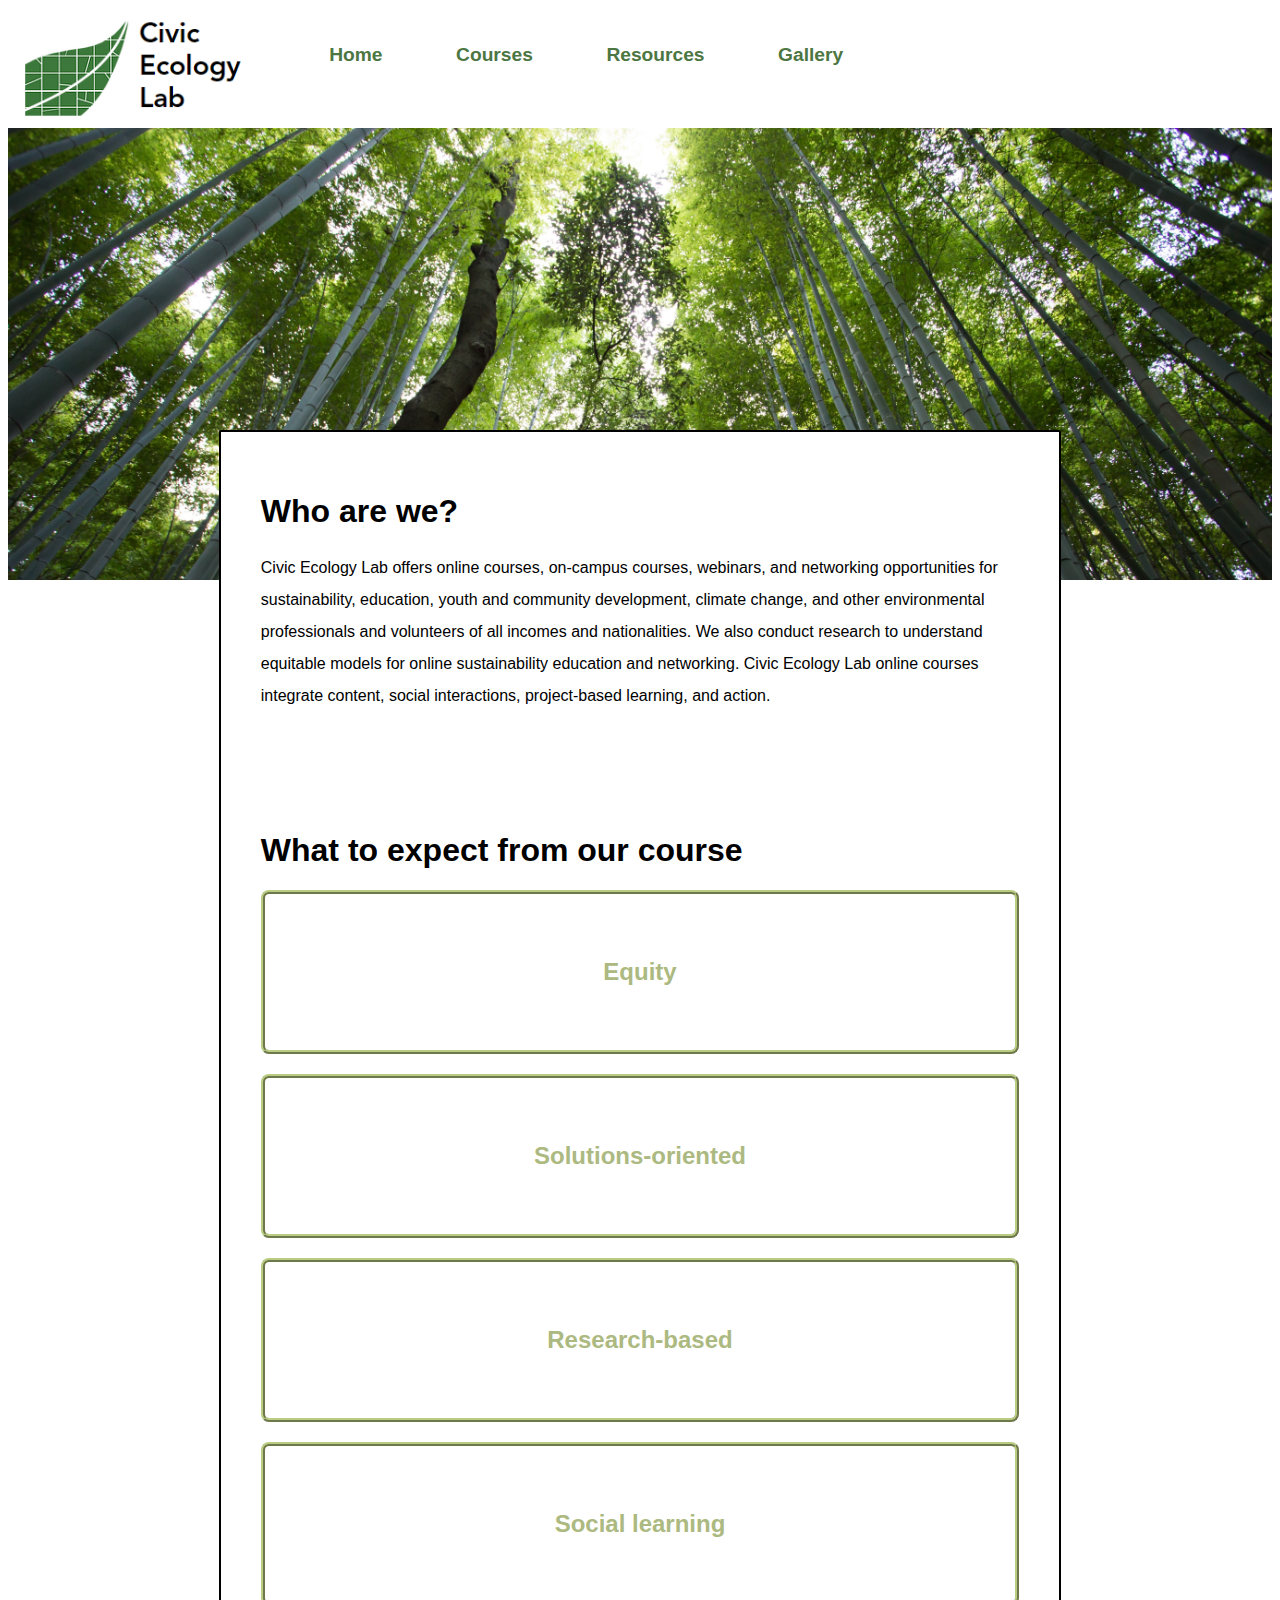
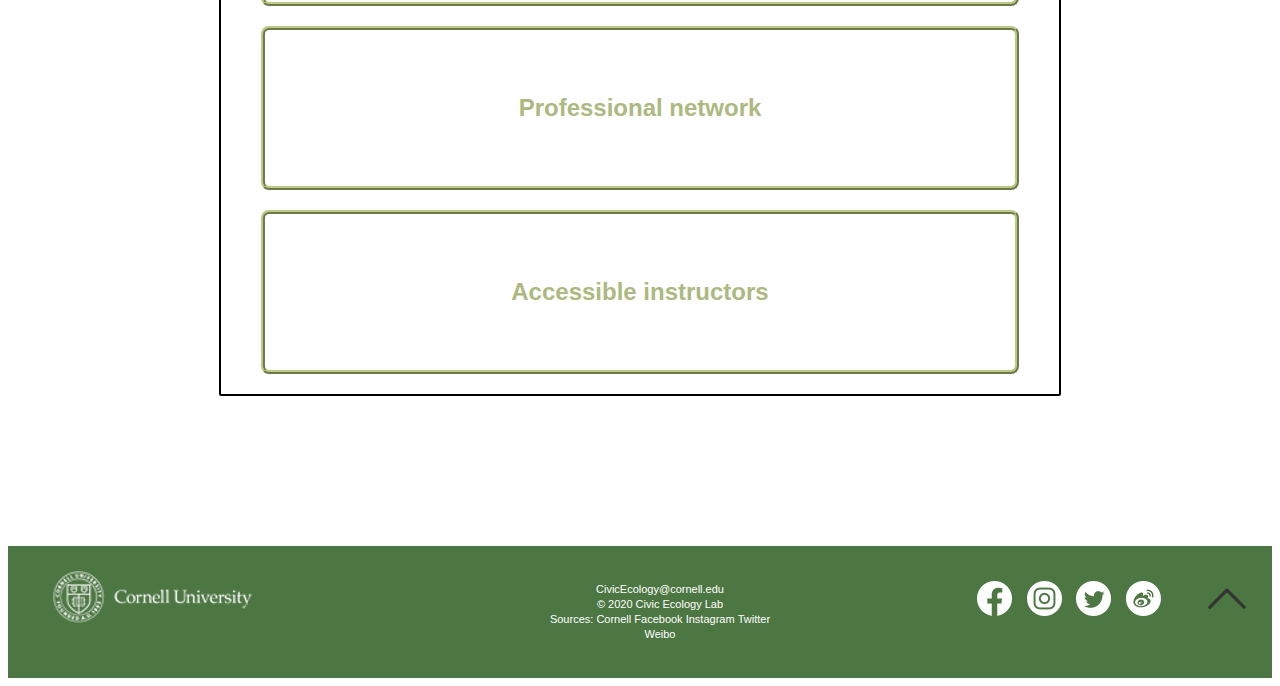
<file: index.html>
<!DOCTYPE html>
<html lang="en">
<head>
    <title>Civic Ecology Lab</title>
    <meta charset="utf-8"/>
    <meta name="viewport" content="width=device,initial-scale=1"/>
    <link rel="stylesheet" type="text/css" href="styles/site.css" media="all"/>
</head>
<body>
<div class="header">
  <!-- Source: https://www.civicecology.org/ -->
  <img id="top" src="images/civiclogo.png" alt="civic lab logo"/>

  <nav>
    <ul>
      <li><a href="index.html">Home</a></li>
      <li><a href="course.html">Courses</a></li>
      <li><a href="resource.html">Resources</a></li>
      <li><a href="gallery.html">Gallery</a></li>
    </ul>
  </nav>
</div>

<img class="bgImg" src="images/home-background.jpg" alt="background image">

<main class="home">
<h1>Who are we?</h1>
<p>Civic Ecology Lab offers online courses, on-campus courses, webinars, and networking opportunities for sustainability, education, youth and community development, climate change, and other environmental professionals and volunteers of all incomes and nationalities. We also conduct research to understand equitable models for online sustainability education and networking. Civic Ecology Lab online courses integrate content, social interactions, project-based learning, and action.</p>


<h1 class="margin-top"> What to expect from our course</h1>

<div class="relative">
  <h2 id="equity" class="expectation">Equity</h2>
  <p id="equity-description" class="description-absolute hidden">
    We believe that education should be accessible for all people regardless of where they live or how much they earn. Equal access to our courses increases the diversity of learners and perspectives, which benefits all. We strive to accommodate people with varying access to web technologies and differing incomes.
  </p>
</div>

<div class="all_expectation">
<div class="relative">
  <h2 id="solution-oriented" class="expectation">Solutions-oriented</h2>
  <p id="solution-description" class="description-absolute hidden">
    Taking actions for the public good and sustainability is at the heart of our teaching philosophy. Our courses are designed to help practitioners reflect on their theory of change, improve their educational and stewardship programs, and contribute to the resilience of their communities.
  </p>
</div>

<div class="relative">
  <h2 id="research-based" class="expectation">Research-based</h2>
  <p id="research-description" class="description-absolute hidden">
    We believe in applying current research to address social/environmental problems. Our lectures, readings, and assignments incorporate state-of-the art research; contemporary approaches to learning, resilience and sustainability; and discussions to prompt critical thinking.
  </p>
</div>

<div class="relative">
  <h2 id="social-learning" class="expectation">Social learning</h2>
  <p id="social-description" class="description-absolute hidden">
    Learning is effective when you explore ideas alongside others whose experiences differ from your own. We promote social learning among our course participants through discussions on the course edX platform, social media, and webinars, and through small groups who take the course together.
  </p>
</div>

<div class="relative">
  <h2 id="network" class="expectation">Professional network</h2>
  <p id="network-description" class="description-absolute hidden">
    Global networking opportunities are available to our online course participants. Hundreds of participants from many countries enroll in any one course. Our course participants stay connected through social media. You will expand your professional network and learn new ideas from people around the world.
  </p>
</div>

<div class="relative">
  <h2 id="instructors" class="expectation">Accessible instructors</h2>
  <p id="instructors-description" class="description-absolute hidden">
    Our <a href="course.html"> instructors </a> and technical staff include faculty, research associates, and graduate students from the US, China, Russia, and Latin America. We enjoy interacting with our course participants from around the world. Meet our team.
  </p>
</div>
</div>
</main>

<footer>

<!-- Source: https://www.veryicon.com/icons/commerce-shopping/dream-icon-library/fold-1.html -->
<a href="#top" class="footer-button"><img id="backtotop" src="images/backtotop.png" alt="back to top button"></a>

<div class="social">
    <a href="https://www.facebook.com/CivicEcologyLab/">
        <!-- Source: https://cdn3.iconfinder.com/data/icons/social-media-black-white-2/512/BW_Facebook_glyph_svg-1024.png -->
      <img src="images/facebook-logo.png" alt="Facebook">
    </a>
    <a href="https://www.instagram.com/civicecologycu/">
        <!-- Source: https://cdn1.iconfinder.com/data/icons/social-media-circle-7/512/Circled_Instagram_svg-1024.png -->
      <img src="images/instagram-logo.png" alt="Instagram">
    </a>
    <a href="https://twitter.com/CornellCEL">
        <!-- Source: https://cdn3.iconfinder.com/data/icons/social-media-black-white-2/512/BW_Twitter_2_glyph_svg-1024.png -->
      <img src="images/twitter-logo.png" alt="Twitter">
    </a>
    <a href="https://www.weibo.com/CornellCEL">
        <!-- Source: https://cdn2.iconfinder.com/data/icons/social-media-2421/512/Weibo-1024.png -->
      <img src="images/weibo-logo.png" alt="Weibo">
    </a>
</div>

<div class="cornell-logo">
  <!-- Source: https://socialsciences.cornell.edu/sites/default/files/2020-03/Cornell%20Logo%20White.png -->
  <img src="images/cornell-white-logo.png" alt="Cornell Logo">
</div>

<ul>
  <li class="copyright">CivicEcology@cornell.edu</li>
  <li class="copyright">© 2020 Civic Ecology Lab</li>
  <li class="copyright">Sources:<cite>
      <a class="sources" href="https://socialsciences.cornell.edu/sites/default/files/2020-03/Cornell%20Logo%20White.png">Cornell</a>
      <a class="sources" href="https://cdn3.iconfinder.com/data/icons/social-media-black-white-2/512/BW_Facebook_glyph_svg-1024.png">Facebook</a>
      <a class="sources" href="https://cdn1.iconfinder.com/data/icons/social-media-circle-7/512/Circled_Instagram_svg-1024.png">Instagram</a>
      <a class="sources" href="https://cdn3.iconfinder.com/data/icons/social-media-black-white-2/512/BW_Twitter_2_glyph_svg-1024.png">Twitter</a>
      <a class="sources" href="https://cdn2.iconfinder.com/data/icons/social-media-2421/512/Weibo-1024.png">Weibo</a>
  </cite></li>
</ul>

</footer>
<script type="text/javascript" src="scripts/jquery-3.6.0.js"></script>
<script type="text/javascript" src="scripts/expectations.js"></script>
</body>
</html>
</file>
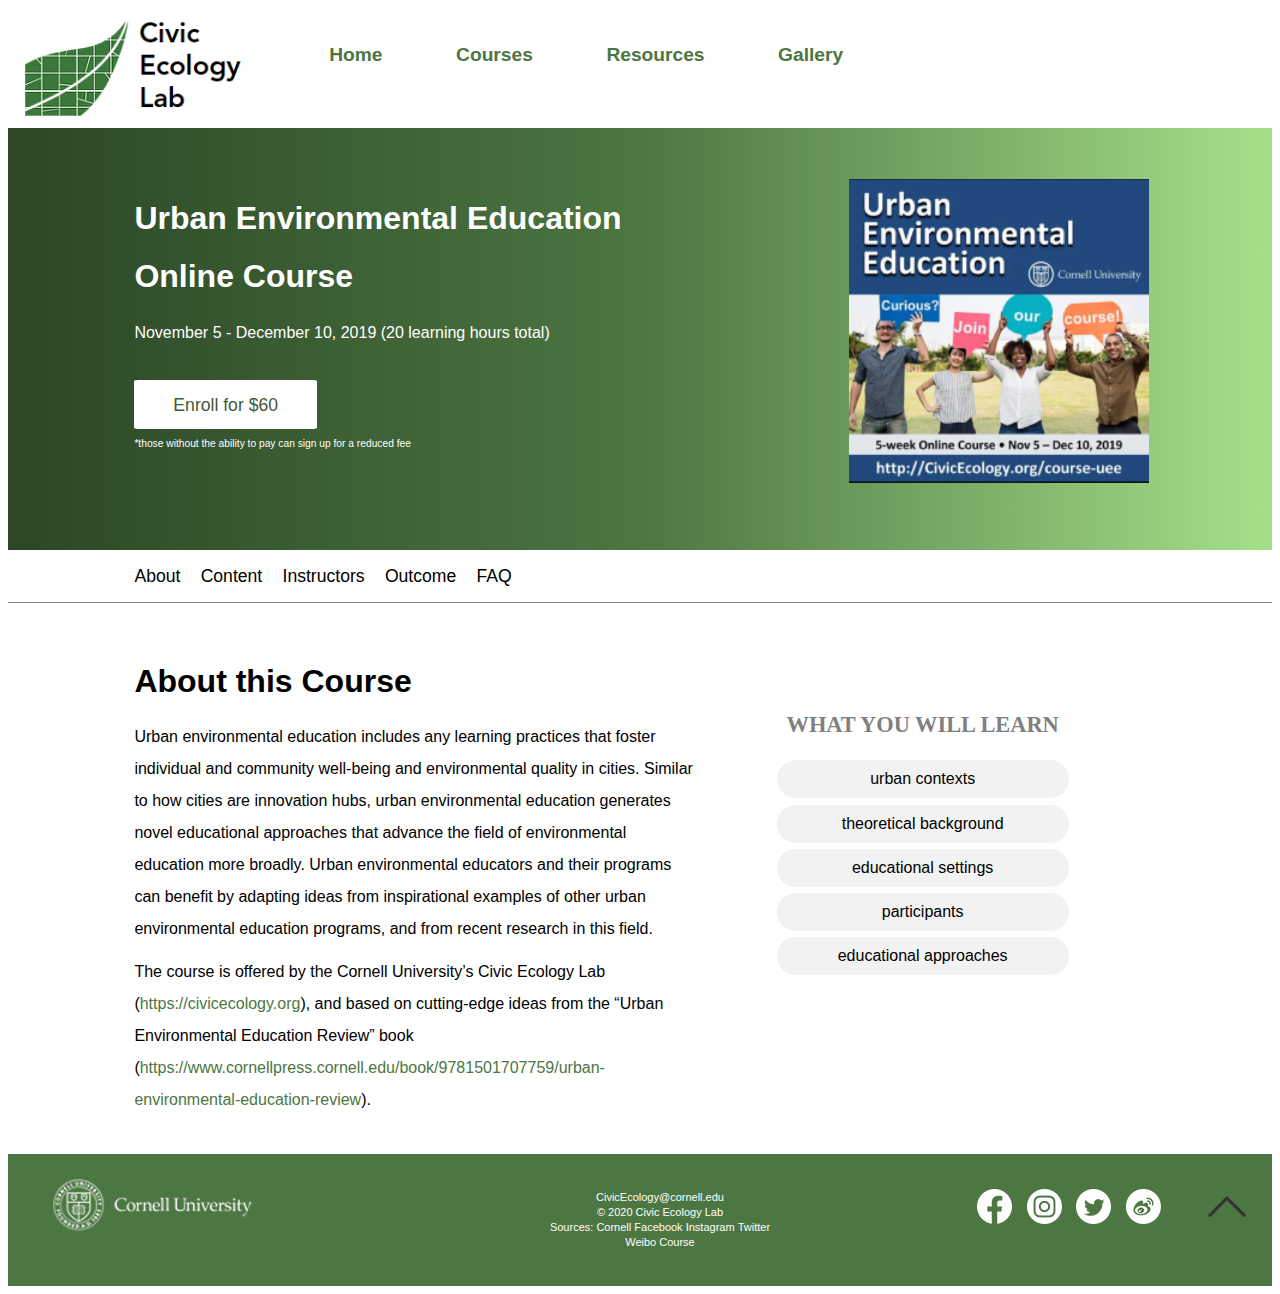
<file: course.html>
<!DOCTYPE html>
<html lang="en">
<head>
    <title>Civic Ecology Lab</title>
    <meta charset="utf-8"/>
    <meta name="viewport" content="width=device,initial-scale=1"/>
    <link rel="stylesheet" type="text/css" href="styles/site.css" media="all"/>
</head>
<body>
<div class="header">
    <!-- Source: https://www.civicecology.org/ -->
    <img id="top" src="images/civiclogo.png" alt="civic lab logo"/>

    <nav>
      <ul>
        <li><a href="index.html">Home</a></li>
        <li><a href="course.html">Courses</a></li>
        <li><a href="resource.html">Resources</a></li>
        <li><a href="gallery.html">Gallery</a></li>
      </ul>
    </nav>
</div>

<div class="coursepage">
  <div class="upper">
    <div class="left">
<h1>Urban Environmental Education </h1>
<h1>Online Course</h1>
<p>November 5 - December 10, 2019 (20 learning hours total)</p>
<a class="link" href="https://www.civicecology.org/course-uee" target="_blank">Enroll for $60</a>
<p id="illustration">*those without the ability to pay can sign up for a reduced fee</p>
</div>
<div id="coursepic">
  <!-- Source: https://www.civicecology.org/course-uee/ citation in footer-->
  <img src="images/coursepic.png" alt="course picture">
</div>
</div>
<div class="coursebuttons">
  <button id="button-about" aria-label="show about">About</button>
  <button id="button-content" aria-label="show content">Content</button>
  <button id="button-instructors" aria-label="show instructors">Instructors</button>
  <button id="button-outcome" aria-label="show outcome">Outcome</button>
  <button id="button-faq" aria-label="show faq">FAQ</button>
</div>
<div class="courseinfo">
  <div id="tab-about">
    <div class="aboutinfo">
    <h1>About this Course</h1>
    <p>Urban environmental education includes any learning practices that foster individual and community well-being and environmental quality in cities. Similar to how cities are innovation hubs, urban environmental education generates novel educational approaches that advance the field of environmental education more broadly. Urban environmental educators and their programs can benefit by adapting ideas from inspirational examples of other urban environmental education programs, and from recent research in this field. </p>
    <p>The course is offered by the Cornell University’s Civic Ecology Lab (<a class="link" href="https://civicecology.org">https://civicecology.org</a>), and based on cutting-edge ideas from the “Urban Environmental Education Review” book (<a class="link" href="https://www.cornellpress.cornell.edu/book/9781501707759/urban-environmental-education-review">https://www.cornellpress.cornell.edu/book/9781501707759/urban-environmental-education-review</a>).</p>
  </div>
  <div class="aboutbullets">
    <h3>WHAT YOU WILL LEARN</h3>
    <p>urban contexts</p>
    <p>theoretical background</p>
    <p>educational settings</p>
    <p>participants</p>
    <p>educational approaches</p>
  </div>
  </div>
  <div id="tab-content" class="accessible-hidden">
    <h1>Course Content</h1>
    <div class="week1">
      <div class="weeknum">
      <h4>WEEK 1</h4>
    </div>
    <div class="weekcontent">
        <h3>Introduction and urban context</h3>
        <p>Course introduction, and meeting other participants</p>
        <p>Advancing urbanization</p>
        <p>Sustainable cities</p>
        <p>Rapidly growing cities</p>
        <p>Cities as opportunities</p>
      </div>
      </div>
      <div class="week2">
          <div class="weeknum">
      <h4>WEEK 2</h4>
    </div>
    <div class="weekcontent">
      <h3> Theoretical underpinnings</h3>
        <p>Environmental justice</p>
        <p>Sense of place</p>
        <p>Climate change education</p>
        <p>Community assets</p>
        <p>Environmental governance</p>
      </div>
      </div>
      <div class="week3">
      <div class="weeknum">
      <h4>WEEK 3 </h4>
    </div>
    <div class="weekcontent">
      <h3>Educational settings</h3>
        <p>Non-formal educational settings</p>
        <p>Community environmental education</p>
        <p>School partnerships</p>
        <p>Sustainable campuses</p>
      </div>
      </div>
      <div class="week4">
      <div class="weeknum">
      <h4>WEEK 4</h4>
    </div>
    <div class="weekcontent">
      <h3>Participants</h3>
        <p>Early childhood</p>
        <p>Positive youth development</p>
        <p>Adult education</p>
        <p>Inclusive education</p>
      </div>
    </div>
      <div class="week5">
        <div class="weeknum">
      <h4>WEEK 5</h4>
    </div>
    <div class="weekcontent">
      <h3>Educational approaches, and course project</h3>
        <p>Cities as classrooms</p>
        <p>Environmental art</p>
        <p>Adventure education</p>
        <p>Urban agriculture</p>
        <p>Ecological restoration</p>
        <p>Green infrastructure</p>
        <p>Urban digital storytelling</p>
        <p>Participatory urban planning</p>
      </div>
    </div>
  </div>


  <div id="tab-instructors" class="accessible-hidden">
    <h1>Course Instructors</h1>
    <div class="instructors" id="instructor_a">
    <div class="instructor1">
    <!-- Source: https://www.civicecology.org/course-uee -->
    <img src="images/instructor1.png" alt="instructor1">
    <div class="instructorinfo">
    <h3>Alex Kudryavtsev</h3>
    <p>Research Associate, Cornell University</p>
    <p class="green"><a href="http://AlexRuss.org">Learn More</a></p>
    </div>
    </div>
    <div class="instructor2">
    <!-- Source: https://www.civicecology.org/course-uee -->
    <img src="images/instructor2.png" alt="instructor2">
    <div class="instructorinfo">
    <h3>Marianne Krasny</h3>
    <p>Professor, Cornell University</p>
    <p class="green"><a href="https://dnr.cals.cornell.edu/people/marianne-krasny">Learn More</a></p>
    </div>
    </div>
    <div class="instructor3">
    <!-- Source: https://www.civicecology.org/course-uee -->
    <img src="images/instructor3.png" alt="instructor3">
    <div class="instructorinfo">
    <h3>Yue Li</h3>
    <p>Research Associate, Cornell University</p>
    <p class="green"><a href="http://yueyuelee.me">Learn More</a></p>
      <p>Source: <cite><a href="https://www.civicecology.org/course-uee">www.civicecology.org</a></cite></p>
    </div>
    </div>

  </div>

  </div>

  <div id="tab-outcome" class="accessible-hidden">
    <h1>Learning Outcomes</h1>
    <p>In this course, participants will choose their learning goals:</p>
    <p>1. Explore theories, terminology, practices, issues and opportunities that define urban environmental education.</p>
    <p>2. Describe your own program’s settings, goals, and participants.</p>
    <p>3. Outline how you can apply urban environmental education research and practice ideas to your own educational program.</p>
    <p>4. Compare and contrast various educational approaches and settings in urban environmental education.</p>
    <p>5. Learn to critique and evaluate urban environmental education programs and related research.</p>
    <p>6. Produce new  or original materials or activities related to urban environmental education.</p>
    <p>7. Expand your network of urban environmental educators.</p>
  </div>

  <div id="tab-faq" class="accessible-hidden">
    <h1>Frequently Asked Questions</h1>
    <p>1. What is the course email?</p>
    <p class="indent">CivicEcology@cornell.edu (Please write “UEE course” in the subject line.)</p>
    <p>2. Why do you have three types of enrollment for different fees?</p>
    <p class="indent">We are committed to creating equal access to the course materials and to instructor feedback regardless of where a student lives or his/her ability to pay. Students can pay a reduced fee or not pay if they they do not have systems to transfer funds to the U.S. (e.g., Afghanistan, Iran, Somaliland) or because the basic $60 fee is beyond their reach (e.g., you are experience economic hardship). Most course participants pay $60, which enables us to develop and run online courses. We are grateful for your support!</p>
    <p>3. If I pay $120, can I link with the student I sponsor?</p>
    <p class="indent">No, we would like to keep who pays and who doesn’t pay anonymous. However, you will be able to connect with students from many different countries through the course social media.</p>
    <p>4. Can I sponsor more than one student?</p>
    <p class="indent">Yes, we would be grateful for your support of other students, especially in developing countries, who otherwise cannot afford paying for this course.</p>
    <p>5. How long is the course?</p>
    <p class="indent">This is an 5-week course with two additional weeks to complete the course project. For the course project, you will write a 1-page course project in which you will outline an urban EE activity – which you can conduct after the course, and which is based on ideas you learned in this course. After completing course assignments, you will receive an Cornell Certificate.</p>
    <p>6. Can I submit the course project in my native language?</p>
    <p class="indent">We strongly encourage you to submit all assignments in English so that instructors and other students can give you feedback. Chinese students can submit lesson plans in Chinese or Spanish because we have teaching staff who speak these languages.</p>
    <p>7. How will I receive course certificates?</p>
    <p class="indent">You will receive your course certificate via email no more than two months after the end of the course.</p>
    <p>8. What social media are used in this course?</p>
    <p class="indent">We use an optional Facebook, WhatsApp, and QQ group – where students and instructors share ideas and resources. Only course participants can be part of these groups, please do not invite people outside this course.</p>
    <p>9. Can I share course materials with my colleagues and friends?</p>
    <p class="indent">You are NOT allowed to share, copy, distribute, or forward any materials from this course. They are only for your own learning.</p>
    <p>10. Can I use this course for teaching my own students in a college or university?</p>
    <p class="indent">Please contact the Civic Ecology Lab.</p>
    <p>11. I noticed that this course includes 25 chapters from the Urban Environmental Education Review book. Where can I access the remaining five chapters?</p>
    <p class="indent">The “Urban Environmental Education Review” book contains a total of 30 chapters. To read all 30 chapters, you can purchase the hard copy of the book from Cornell University Press (this website also has the Table of Contents): <a class="link" href="https://www.cornellpress.cornell.edu/book/9781501707759/urban-environmental-education-review/">https://www.cornellpress.cornell.edu/</a>"</p>
  </div>
</div>

</div>

<footer>

<!-- Source: https://www.veryicon.com/icons/commerce-shopping/dream-icon-library/fold-1.html -->
<a href="#top" class="footer-button"><img id="backtotop" src="images/backtotop.png" alt="back to top button"></a>

<div class="social">
    <a href="https://www.facebook.com/CivicEcologyLab/">
        <!-- Source: https://cdn3.iconfinder.com/data/icons/social-media-black-white-2/512/BW_Facebook_glyph_svg-1024.png -->
      <img src="images/facebook-logo.png" alt="Facebook">
    </a>
    <a href="https://www.instagram.com/civicecologycu/">
        <!-- Source: https://cdn1.iconfinder.com/data/icons/social-media-circle-7/512/Circled_Instagram_svg-1024.png -->
      <img src="images/instagram-logo.png" alt="Instagram">
    </a>
    <a href="https://twitter.com/CornellCEL">
        <!-- Source: https://cdn3.iconfinder.com/data/icons/social-media-black-white-2/512/BW_Twitter_2_glyph_svg-1024.png -->
      <img src="images/twitter-logo.png" alt="Twitter">
    </a>
    <a href="https://www.weibo.com/CornellCEL">
        <!-- Source: https://cdn2.iconfinder.com/data/icons/social-media-2421/512/Weibo-1024.png -->
      <img src="images/weibo-logo.png" alt="Weibo">
    </a>
</div>

<div class="cornell-logo">
  <!-- Source: https://socialsciences.cornell.edu/sites/default/files/2020-03/Cornell%20Logo%20White.png -->
  <img src="images/cornell-white-logo.png" alt="Cornell Logo">
</div>

<ul>
  <li class="copyright">CivicEcology@cornell.edu</li>
  <li class="copyright">© 2020 Civic Ecology Lab</li>
  <li class="copyright">Sources:<cite>
      <a class="sources" href="https://socialsciences.cornell.edu/sites/default/files/2020-03/Cornell%20Logo%20White.png">Cornell</a>
      <a class="sources" href="https://cdn3.iconfinder.com/data/icons/social-media-black-white-2/512/BW_Facebook_glyph_svg-1024.png">Facebook</a>
      <a class="sources" href="https://cdn1.iconfinder.com/data/icons/social-media-circle-7/512/Circled_Instagram_svg-1024.png">Instagram</a>
      <a class="sources" href="https://cdn3.iconfinder.com/data/icons/social-media-black-white-2/512/BW_Twitter_2_glyph_svg-1024.png">Twitter</a>
      <a class="sources" href="https://cdn2.iconfinder.com/data/icons/social-media-2421/512/Weibo-1024.png">Weibo</a>
      <a class="sources" href="https://www.civicecology.org/course-uee">Course</a>
  </cite></li>
</ul>

</footer>


<script type="text/javascript" src="scripts/jquery-3.6.0.js"></script>
<script type="text/javascript" src="scripts/interactivities.js"></script>
</body>
</html>
</file>
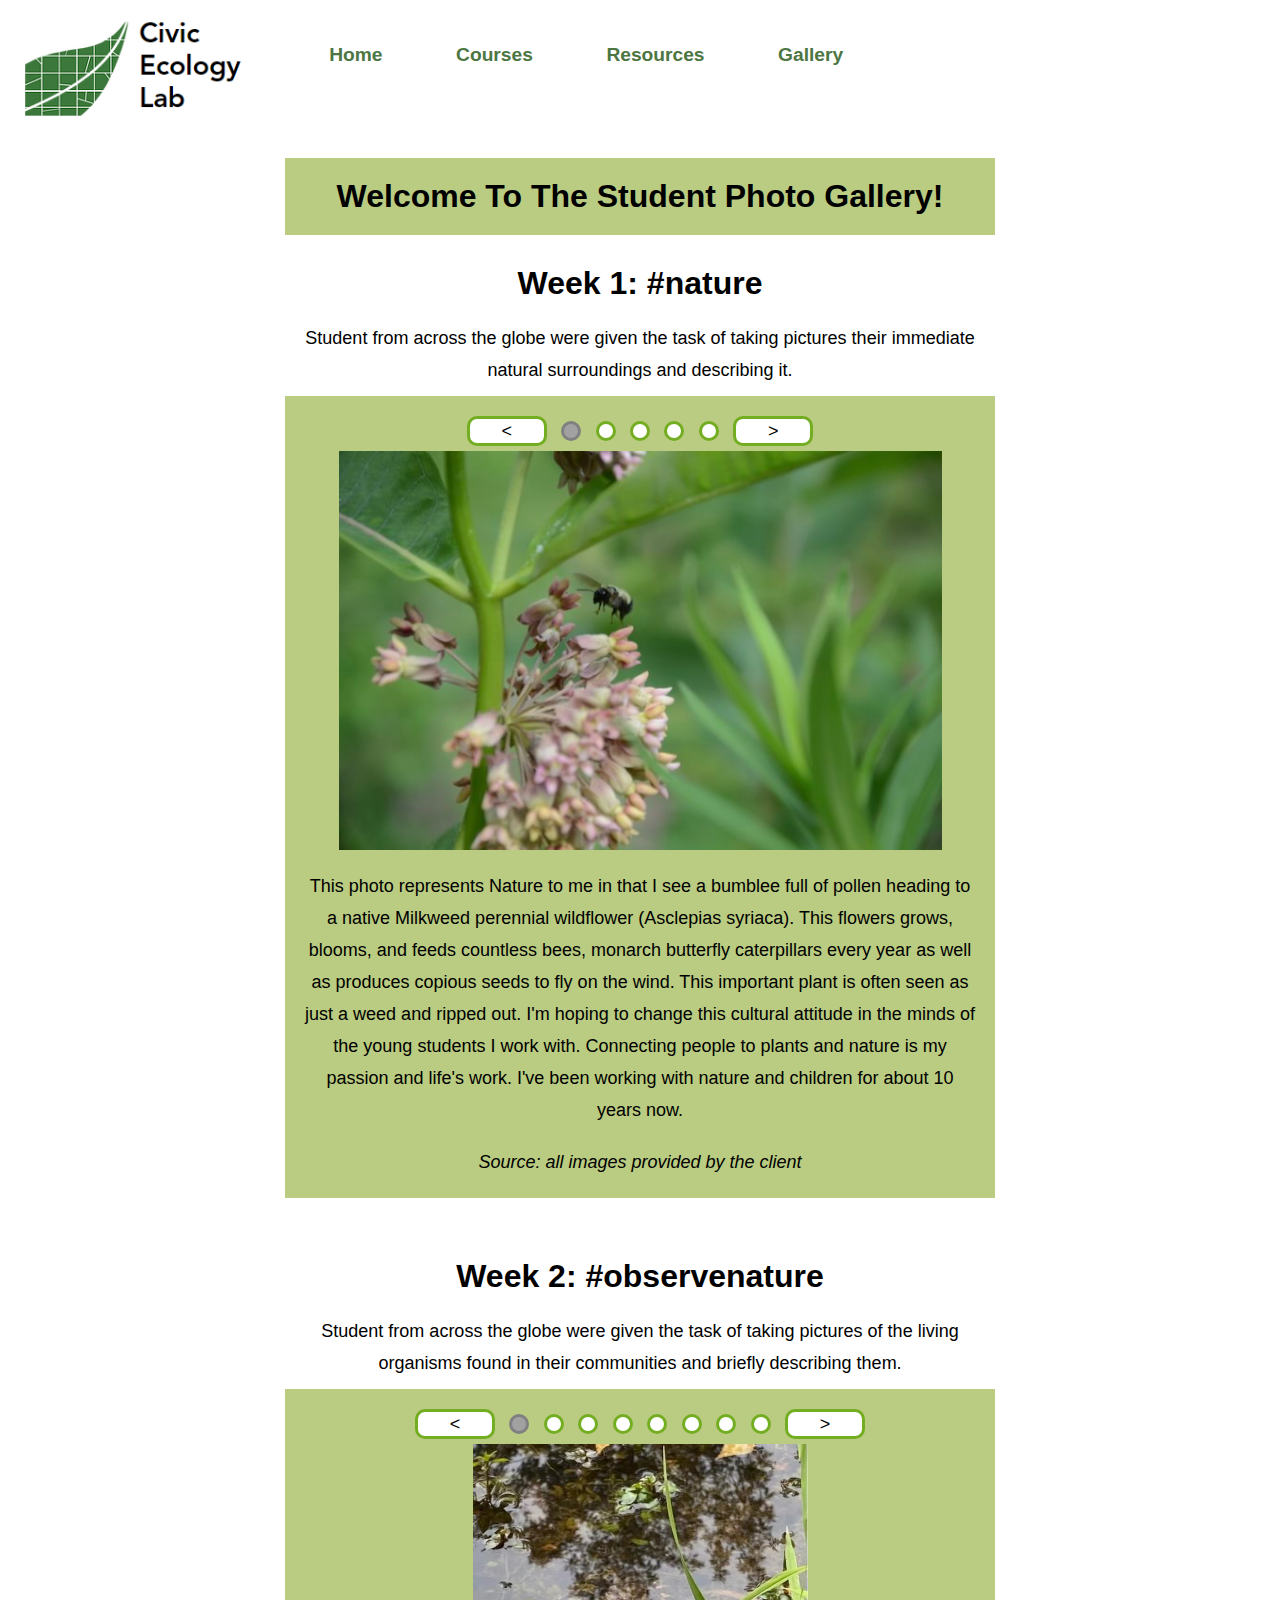
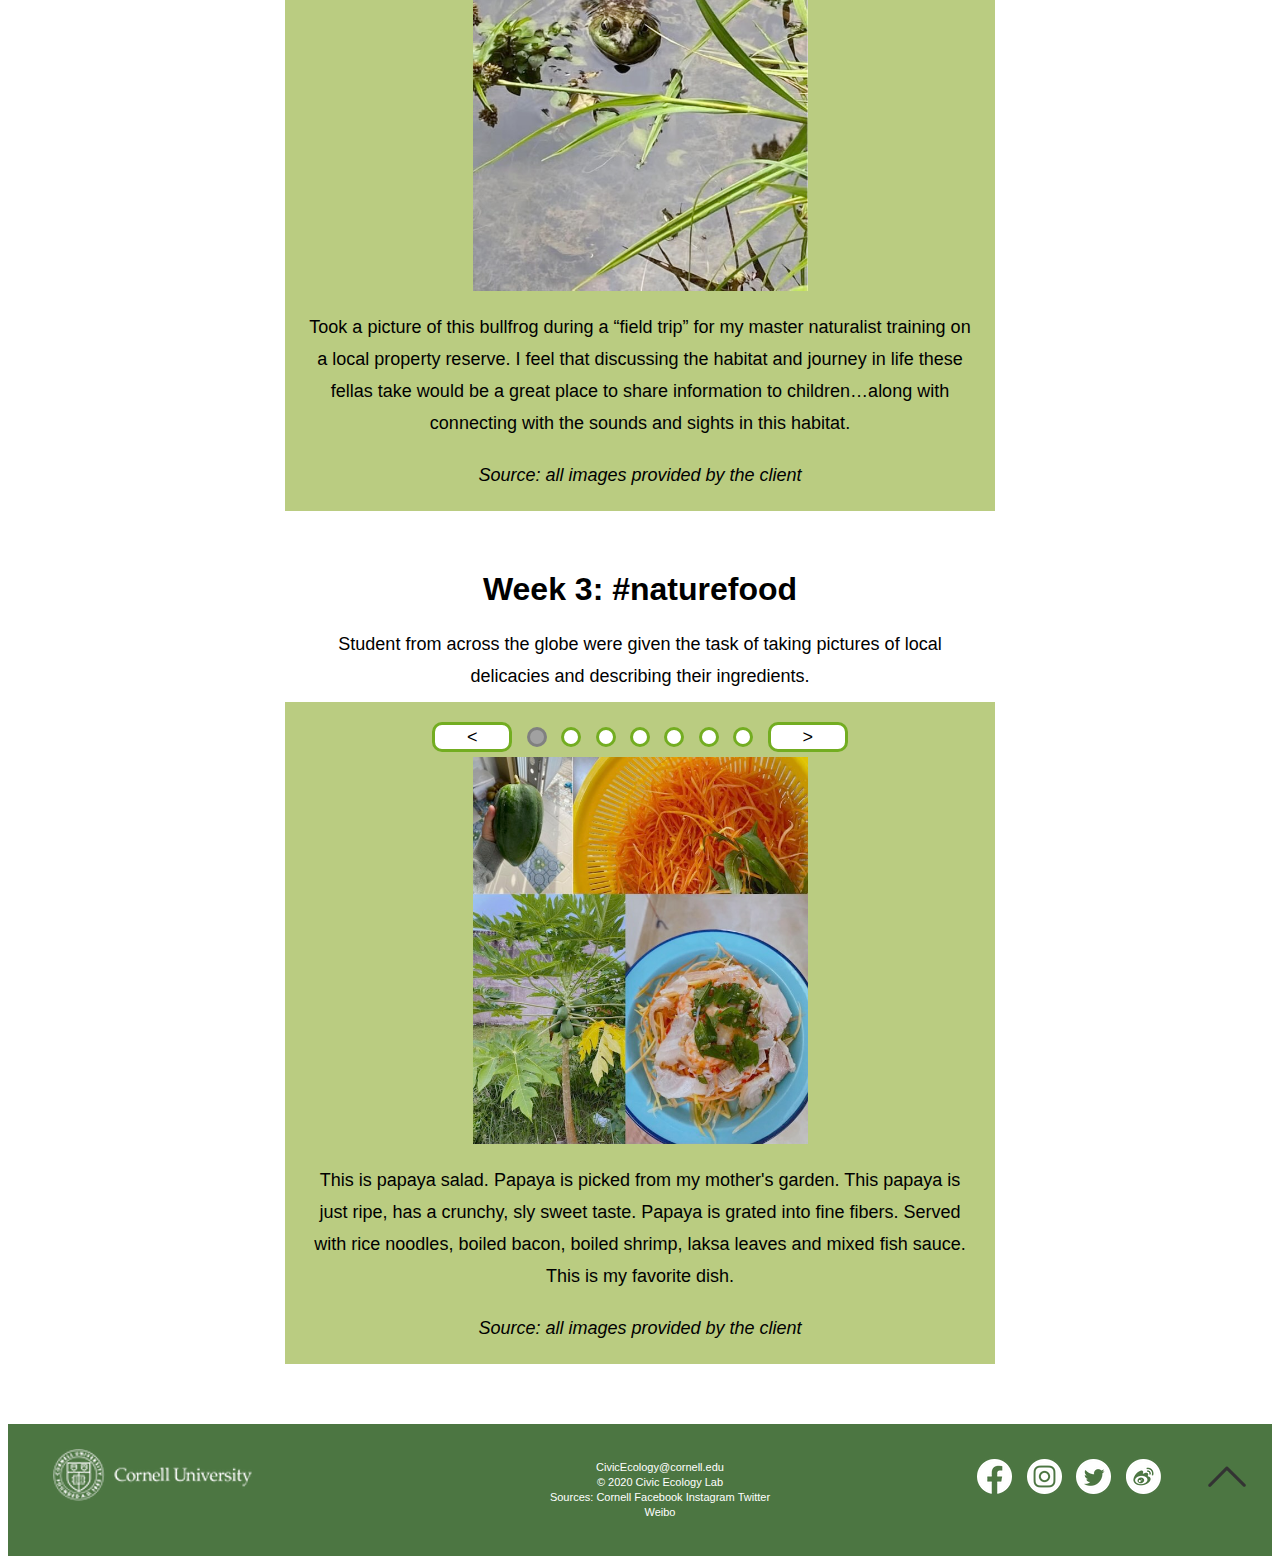
<file: gallery.html>
<!DOCTYPE html>
<html lang="en">
<head>
    <title>Civic Ecology Lab</title>
    <meta charset="utf-8"/>
    <meta name="viewport" content="width=device,initial-scale=1"/>
    <link rel="stylesheet" type="text/css" href="styles/site.css" media="all"/>
</head>
<body>
<div class="header">
    <!-- Source: https://www.civicecology.org/ -->
    <img id="top" src="images/civiclogo.png" alt="civic lab logo"/>

    <nav>
      <ul>
        <li><a href="index.html">Home</a></li>
        <li><a href="course.html">Courses</a></li>
        <li><a href="resource.html">Resources</a></li>
        <li><a href="gallery.html">Gallery</a></li>
      </ul>
    </nav>
</div>

<main class="gallerymain">

<h1 class="carouselheadtop">Welcome To The Student Photo Gallery!</h1>

<!-- Week 1 carousel -->

<h1 class="carouselhead">Week 1: #nature</h1>

<p class="carouselparas">Student from across the globe were given the task of taking pictures their immediate natural surroundings and describing it.</p>

<div class="slides">

  <div class="indexslides">

    <button class="arrowbutton" type="button" id="prev-image"> &lt; </button>

    <button class="imgbutton currentdot" type="button" id="1button1"></button>
    <button class="imgbutton" type="button" id="1button2"></button>
    <button class="imgbutton" type="button" id="1button3"></button>
    <button class="imgbutton" type="button" id="1button4"></button>
    <button class="imgbutton" type="button" id="1button5"></button>

    <button class="arrowbutton right" type="button" id="next-image"> > </button>

  </div>

  <!-- Source for all images in this carousel: provided by client -->

  <div class="slide" id="slide1">

    <img class="slideimage" src="images/bees.jpeg" alt="A honey bee next to a flower">
    <p class="carouselparas">This photo represents Nature to me in that I see a bumblee full of pollen heading to a native Milkweed perennial wildflower (Asclepias syriaca). This flowers grows, blooms, and feeds countless bees, monarch butterfly caterpillars every year as well as produces copious seeds to fly on the wind.  This important plant is often seen as just a weed and ripped out. I'm hoping to change this cultural attitude in the minds of the young students I work with. Connecting people to plants and nature is my passion and life's work. I've been working with nature and children for about 10 years now.</p>

  </div>

  <div class="slide hidden" id="slide2">

    <img class="vertical" src="images/birdnest2.jpeg" alt="An osprey family in it's nest on a post">
    <p class="carouselparas">What Nature Means To Me. I live in an area surrounded by water in eastern Long Island, New York, where we have a lot of Ospreys and other raptor species. The Ospreys are exclusively fish hunters and have a wingspan of 4-5 feet. They are making a big comeback in the area and some organizations are building Ospreys nests high on platforms for them to nest in. I am thinking about maybe building an Osprey nest on my property this fall or winter.</p>

  </div>

  <div class="slide hidden" id="slide3">

    <img class="slideimage" src="images/plantpots.jpeg" alt="4 posts, each with organic plant inside">
    <p class="carouselparas">This is #nature that is closest to me. This is my new organic vegetable garden. I can use it as inspiration for my gardening blog, through which I'm trying to help those living in urban areas start growing their own organic vegetable to bring nature closer to their homes.​​</p>

  </div>

  <div class="slide hidden" id="slide4">

    <img class="vertical" src="images/treeandlake2.jpeg" alt="a in-forest view of lake">
    <p class="carouselparas">This image is without description.</p>

  </div>

  <div class="slide hidden" id="slide5" >

    <img class="slideimage" src="images/yellowbird.jpeg" alt="A yellow-headed bird on a tree branch">
    <p class="carouselparas">Birds represent much of what I love about nature - they are beautiful, active members of their ecosystems and are easy to see wherever you are.  They are excellent barometers of ecosystem health and biodiversity.  When I travel birds are THE organisms that give me a real feeling for a place.</p>

  </div>

<p class="carouselparas"><em>Source: all images provided by the client</em></p>

</div>

<!-- Week 2 carousel -->

<h1 class="carouselhead">Week 2: #observenature</h1>

<p class="carouselparas">Student from across the globe were given the task of taking pictures of the living organisms found in their communities and briefly describing them.</p>

<div class="Bslides">

  <div class="Bindexslides">

    <button class="arrowbutton" type="button" id="2prev-image"> &lt; </button>

    <button class="Bimgbutton currentBdot" type="button" id="2button1"></button>
    <button class="Bimgbutton " type="button" id="2button2"></button>
    <button class="Bimgbutton " type="button" id="2button3"></button>
    <button class="Bimgbutton " type="button" id="2button4"></button>
    <button class="Bimgbutton " type="button" id="2button5"></button>
    <button class="Bimgbutton " type="button" id="2button6"></button>
    <button class="Bimgbutton " type="button" id="2button7"></button>
    <button class="Bimgbutton " type="button" id="2button8"></button>

    <button class="arrowbutton" type="button" id="2next-image"> > </button>

  </div>

  <!-- Source for all images in this carousel: provided by client -->

  <div class="Bslide" id="Bslide1">

    <img class="vertical" src="images/frog.jpeg" alt="A frog sticking its head out of the side of a pond">
    <p class="carouselparas">Took a picture of this bullfrog during a “field trip” for my master naturalist training on a local property reserve. I feel that discussing the habitat and journey in life these fellas take would be a great place to share information to children…along with connecting with the sounds and sights in this habitat.
</p>

  </div>

  <div class="Bslide hidden" id="Bslide2">

    <img class="vertical" src="images/weedhand.jpeg" alt="A person holding a hand-full of grass">
    <p class="carouselparas">I found those flowers on the pine hill in Da Lat City, Vietnam. Those are called Polygala paniculata - species of flowering plant in the milkwort family. It is an annual herb which has a height between 15 and 50 centimetres (5.9 and 19.7 in). It is used as a medicine against phlegm cough. They bloom every November and December. Are there any kind of these in your place?</p>

  </div>

  <div class="Bslide hidden" id="Bslide3">

    <img class="vertical" src="images/blackbee.jpeg" alt="A carpenter bee next to a flower">
    <p class="carouselparas">Here, a Carpenter bee feeds on a plant, Seim ( *Lablab purpureus*).  I saw this is my backyard. There are so many pollinators in Trinidad that you do not notice at first.  Children can open the pods of the seim plant to see the seeds which I can use to teach them that pollinators help plants produce fruits and seeds.
</p>

  </div>

  <div class="Bslide hidden" id="Bslide4">

    <img class="vertical" src="images/hand.jpeg" alt="A hand holding a caddisfly larvae">
    <p class="carouselparas">This is a picture of a caddisfly larvae I found in a pond near my home. These animals make their own homes from natural material they find in their environment. I would use this as a starting point to sustainable living, architecture or even global cultures, focusing on types of homes found around the world.</p>

  </div>

  <div class="Bslide hidden" id="Bslide5" >

    <img class="vertical" src="images/skyflower.jpeg" alt="A undershot photo of a yellow flower, facing the sky">
    <p class="carouselparas">#observenature this is the underside of a wildflower that is in our pollinator plot on our farm in Ohio, USA.  Working with children this pic demonstrates plant and water cycles, pollination and how seeds move.  So many opportunities to teach the children that I work with.  Looking at something from a different perspective.</p>

  </div>

  <div class="Bslide hidden" id="Bslide6" >

    <img class="vertical" src="images/moss.jpeg" alt="A bunch of green moss on the forest floor">
    <p class="carouselparas"> I believe this is common fern moss - I didn't see how fern-like it looked until I got up close.  It is growing on a fallen tree trunk and highed by the sun.  It is exciting to make new discoveries while connecting with nature.  I have an emotional response to plants and it is interesting to learn about plants I have never seen before.  Hopefully I can help those participating in my programs to develop a sense of wonder and curiosity about the natural world that will bring them joy.</p>

  </div>

  <div class="Bslide hidden" id="Bslide7" >

    <img class="slideimage" src="images/finch.jpeg" alt="A yellow finch in a leafy tree branch">
    <p class="carouselparas"> This is a Palm Warbler that I photographed today at one of our local Lexington, Kentucky parks.  These beautiful little migrants brighten our early winter days with bright colors and constantly bobbing tails.</p>

  </div>

  <div class="Bslide hidden" id="Bslide8" >

    <img class="slideimage" src="images/mushroomhands.jpeg" alt="A person holding hen wood mushrooms">
    <p class="carouselparas"> This is a Hen of the Woods mushroom (Grifola frondosa) one of my students found on our last hike. We were hiking alongside a river in a woodland preserve. This fungi is edible, however this one was past it's prime so we left it in the woods.</p>

  </div>

<p class="carouselparas"><em>Source: all images provided by the client</em></p>

</div>


<!-- Week 3 carousel -->

<h1 class="carouselhead">Week 3: #naturefood</h1>

<p class="carouselparas">Student from across the globe were given the task of taking pictures of local delicacies and describing their ingredients.</p>

<div class="Cslides">

  <div class="Cindexslides">

    <button class="arrowbutton" type="button" id="3prev-image"> &lt; </button>

    <button class="Cimgbutton currentCdot" type="button" id="3button1"></button>
    <button class="Cimgbutton " type="button" id="3button2"></button>
    <button class="Cimgbutton " type="button" id="3button3"></button>
    <button class="Cimgbutton " type="button" id="3button4"></button>
    <button class="Cimgbutton " type="button" id="3button5"></button>
    <button class="Cimgbutton " type="button" id="3button6"></button>
    <button class="Cimgbutton " type="button" id="3button7"></button>

    <button class="arrowbutton" type="button" id="3next-image"> > </button>

    </div>

    <!-- Source for all images in this carousel: provided by client -->

  <div class="Cslide" id="Cslide1">

    <img class="vertical" src="images/greens.jpeg" alt="A squash, rice noodles, papaya, and a dish composed of the three foods.">
    <p class="carouselparas">This is papaya salad. Papaya is picked from my mother's garden. This papaya is just ripe, has a crunchy, sly sweet taste. Papaya is grated into fine fibers. Served with rice noodles, boiled bacon, boiled shrimp, laksa leaves and mixed fish sauce. This is my favorite dish.</p>

  </div>

  <div class="Cslide hidden" id="Cslide2">

    <img class="vertical" src="images/pie.jpeg" alt="A pie in a microwave">
    <p class="carouselparas">At the encouragement of my neighbor and his bag of end of the season green tomatoes, I made my very first green tomato pie with cranberries.  It is a sweet pie and normally made in the southeastern part of the USA.</p>

  </div>

  <div class="Cslide hidden" id="Cslide3">

    <img class="vertical" src="images/yogurt.jpeg" alt="Yogurt with oranges and blueberries in it">
    <p class="carouselparas">Cottage cheese from Chicago; mandarin oranges from Walnut Creek, Can.; Blueberries from Peru. This shocked me the most because we have bb farms in west central Florida and I was certain these would be local. I feel guilty these BB came so far when I could have purchased from market close by.</p>

  </div>

  <div class="Cslide hidden" id="Cslide4">

    <img class="vertical" src="images/friut.jpeg" alt="Two baskets filled with apples">
    <p class="carouselparas">Here is a basket of goodies from a couple of weeks ago. I am lucky to live in a region where apples grow abundantly. These were all free dropped apples from local orchards. I made apple sauce and dehydrated apple rings from what we collected. The local orchardists set out buckets of the dropped apple for people to collect. I also picked pears at a local pick your own orchard. The tomatoes I grew in my own garden this summer and this is the last batch of them.</p>

  </div>

  <div class="Cslide hidden" id="Cslide5">

    <img class="vertical" src="images/soup.jpeg" alt="A bowl of squash soup">
    <p class="carouselparas">Acorn squash soup! Squash grown on the farm I teach on. Rosemary and Sage, from my garden at home. Warm soup on a chilly day after teaching outside all morning is wonderful. We teach the children about all the things grown here on the farm, pumpkins, corn for animal feed, sunflowers for the birds, Potatoes .This year we are having a Harvest celebration for the children and their families, we are going to incorporate all these things in what we serve. Pumpkin muffins, popcorn, potatoes chips, sun butter.</p>

  </div>

  <div class="Cslide hidden" id="Cslide6">

    <img class="vertical" src="images/rice.jpeg" alt="A dish of rice, tomatos, broccoli, soy sauce, and dumplings">
    <p class="carouselparas">Inspired by this week's fun assignment, I cooked me a decent meal last night. All the ingredients were from the supermarket, except the tomatoes and the curry leaves in the rice. I used the last of the heirloom tomatoes from my garden, and curry leaves from my indoor plant.</p>

  </div>

  <div class="Cslide hidden" id="Cslide7">

    <img class="vertical" src="images/soup2.jpeg" alt="A bowl of yellow-ish soup">
    <p class="carouselparas">Here is a soup made with callaloo (taro leaves), dasheen (taro), cassava (yuca), potato, carrots and beef - from markets and the grocery store. It is a tradition here to cook soup on a Saturday and some people still like to do this.  Dasheen and cassava are locally grown foods, common on many Caribbean islands.</p>

  </div>

<p class="carouselparas"><em>Source: all images provided by the client</em></p>

</div>
</main>

<footer>

<!-- Source: https://www.veryicon.com/icons/commerce-shopping/dream-icon-library/fold-1.html -->
<a href="#top" class="footer-button"><img id="backtotop" src="images/backtotop.png" alt="back to top button"></a>

<div class="social">
    <a href="https://www.facebook.com/CivicEcologyLab/">
        <!-- Source: https://cdn3.iconfinder.com/data/icons/social-media-black-white-2/512/BW_Facebook_glyph_svg-1024.png -->
      <img src="images/facebook-logo.png" alt="Facebook">
    </a>
    <a href="https://www.instagram.com/civicecologycu/">
        <!-- Source: https://cdn1.iconfinder.com/data/icons/social-media-circle-7/512/Circled_Instagram_svg-1024.png -->
      <img src="images/instagram-logo.png" alt="Instagram">
    </a>
    <a href="https://twitter.com/CornellCEL">
        <!-- Source: https://cdn3.iconfinder.com/data/icons/social-media-black-white-2/512/BW_Twitter_2_glyph_svg-1024.png -->
      <img src="images/twitter-logo.png" alt="Twitter">
    </a>
    <a href="https://www.weibo.com/CornellCEL">
        <!-- Source: https://cdn2.iconfinder.com/data/icons/social-media-2421/512/Weibo-1024.png -->
      <img src="images/weibo-logo.png" alt="Weibo">
    </a>
</div>

<div class="cornell-logo">
  <!-- Source: https://socialsciences.cornell.edu/sites/default/files/2020-03/Cornell%20Logo%20White.png -->
  <img src="images/cornell-white-logo.png" alt="Cornell Logo">
</div>

<ul>
  <li class="copyright">CivicEcology@cornell.edu</li>
  <li class="copyright">© 2020 Civic Ecology Lab</li>
  <li class="copyright">Sources:<cite>
      <a class="sources" href="https://socialsciences.cornell.edu/sites/default/files/2020-03/Cornell%20Logo%20White.png">Cornell</a>
      <a class="sources" href="https://cdn3.iconfinder.com/data/icons/social-media-black-white-2/512/BW_Facebook_glyph_svg-1024.png">Facebook</a>
      <a class="sources" href="https://cdn1.iconfinder.com/data/icons/social-media-circle-7/512/Circled_Instagram_svg-1024.png">Instagram</a>
      <a class="sources" href="https://cdn3.iconfinder.com/data/icons/social-media-black-white-2/512/BW_Twitter_2_glyph_svg-1024.png">Twitter</a>
      <a class="sources" href="https://cdn2.iconfinder.com/data/icons/social-media-2421/512/Weibo-1024.png">Weibo</a>
  </cite></li>
</ul>

</footer>

<script type="text/javascript" src="scripts/jquery-3.6.0.js"></script>
<script type="text/javascript" src="scripts/interactivities.js"></script>

</body>
</html>
</file>
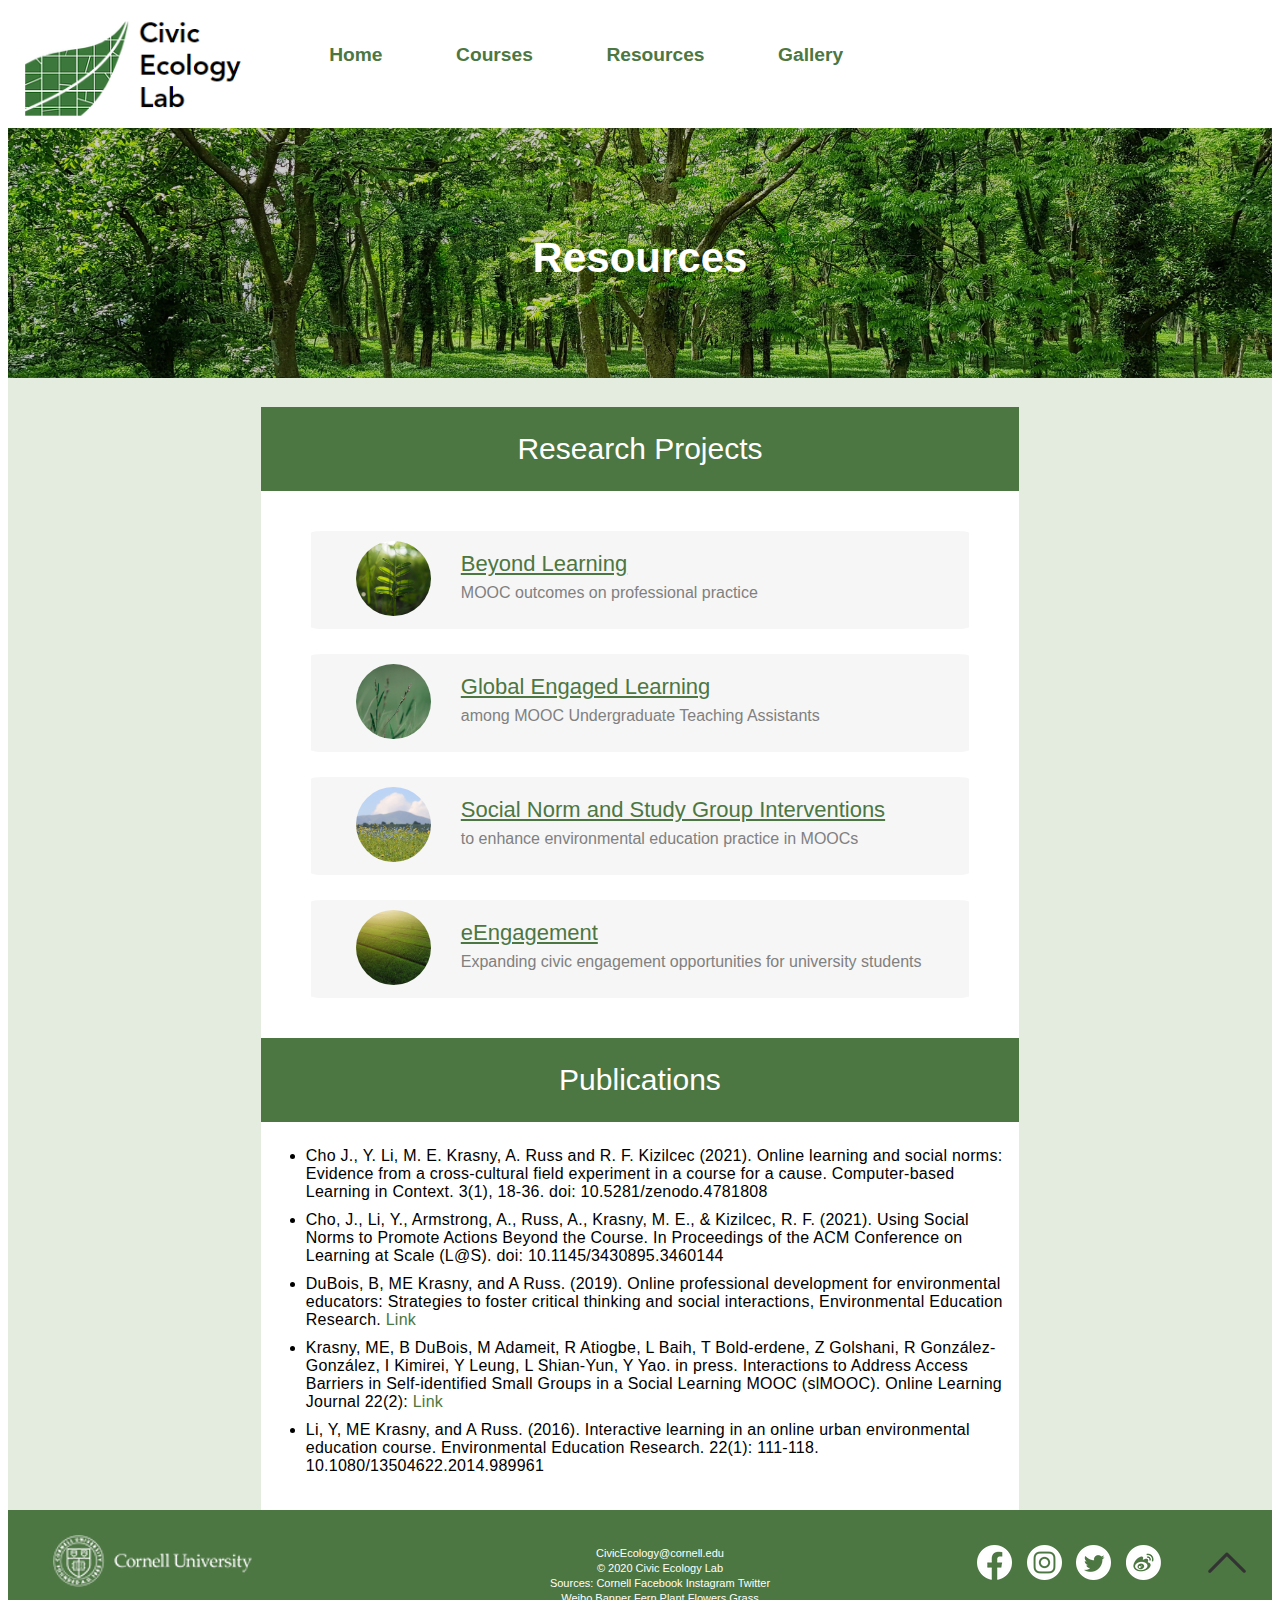
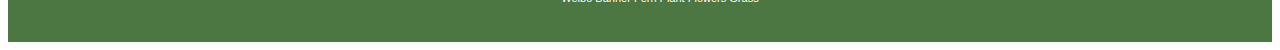
<file: resource.html>
<!DOCTYPE html>
<html lang="en">
<head>
    <title>Civic Ecology Lab</title>
    <meta charset="utf-8"/>
    <meta name="viewport" content="width=device,initial-scale=1"/>
    <link rel="stylesheet" type="text/css" href="styles/site.css" media="all"/>
</head>
<body>
<div class="header">
    <!-- Source: https://www.civicecology.org/ -->
    <img id="top" src="images/civiclogo.png" alt="civic lab logo"/>

    <nav>
      <ul>
        <li><a href="index.html">Home</a></li>
        <li><a href="course.html">Courses</a></li>
        <li><a href="resource.html">Resources</a></li>
        <li><a href="gallery.html">Gallery</a></li>
      </ul>
    </nav>
</div>

<div class="research-background">
<div class="research-container">
    <!-- Source: https://images.unsplash.com/photo-1603612692333-7bac35e43500?ixlib=rb-1.2.1&ixid=MnwxMjA3fDB8MHxwaG90by1wYWdlfHx8fGVufDB8fHx8&auto=format&fit=crop&w=1632&q=80 -->
    <img class="research-img" src="images/research-banner.jpg" alt="Green Forest"/>
    <h1 class="research-title">Resources</h1>
</div>

<main class="block">
  <h2 class="subtitle bottom-space">Research Projects</h2>
      <div class="research">
          <div class="project">
              <!-- Source: https://images.unsplash.com/photo-1618786560823-e729997a5dcf?ixlib=rb-1.2.1&ixid=MnwxMjA3fDB8MHxwaG90by1wYWdlfHx8fGVufDB8fHx8&auto=format&fit=crop&w=735&q=80 -->
          <img src="images/project-1.jpg" alt="">
          <a href="https://www.civicecology.org/beyondlearning">Beyond Learning</a>
          <p>MOOC outcomes on professional practice</p>
          </div>
          <div class="project">
              <!-- Source: https://images.unsplash.com/photo-1615877590044-ce3a3b835c70?ixlib=rb-1.2.1&ixid=MnwxMjA3fDB8MHxwaG90by1wYWdlfHx8fGVufDB8fHx8&auto=format&fit=crop&w=687&q=80 -->
          <img src="images/project-2.jpg" alt="">
          <a href="https://www.civicecology.org/globalengaged">Global Engaged Learning</a>
          <p>among MOOC Undergraduate Teaching Assistants</p>
          </div>
          <div class="project">
              <!-- Source: https://images.unsplash.com/photo-1617985562309-2aa7781f1608?ixlib=rb-1.2.1&ixid=MnwxMjA3fDB8MHxwaG90by1wYWdlfHx8fGVufDB8fHx8&auto=format&fit=crop&w=1470&q=80 -->
          <img src="images/project-3.jpg" alt="">
          <a href="https://www.civicecology.org/socialnorm">Social Norm and Study Group Interventions</a>
          <p>to enhance environmental education practice in MOOCs</p>
          </div>
          <div class="project">
              <!-- Source: https://images.unsplash.com/photo-1613482390018-6cb1e20c39d0?ixlib=rb-1.2.1&ixid=MnwxMjA3fDB8MHxwaG90by1wYWdlfHx8fGVufDB8fHx8&auto=format&fit=crop&w=1374&q=80 -->
          <img src="images/project-4.jpg" alt="">
          <a href="https://www.civicecology.org/eengagement">eEngagement</a>
          <p>Expanding civic engagement opportunities for university students</p>
          </div>
    </div>

  <h2 class="subtitle top-space">Publications</h2>
    <ul class="publications">
      <li>Cho J., Y. Li, M. E. Krasny, A. Russ and R. F. Kizilcec (2021). Online learning and social norms: Evidence from a cross-cultural field experiment in a course for a cause. Computer-based Learning in Context. 3(1), 18-36. doi: 10.5281/zenodo.4781808</li>
      <li>Cho, J., Li, Y., Armstrong, A., Russ, A., Krasny, M. E., & Kizilcec, R. F. (2021). Using Social Norms to Promote Actions Beyond the Course. In Proceedings of the ACM Conference on Learning at Scale (L@S). doi: 10.1145/3430895.3460144</li>
      <li>DuBois, B, ME Krasny, and A Russ. (2019). Online professional development for environmental educators: Strategies to foster critical thinking and social interactions, Environmental Education Research.
          <a class="green" href="https://doi.org/10.1080/13504622.2018.1564247">Link</a></li>
      <li>Krasny, ME, B DuBois, M Adameit, R Atiogbe, L Baih, T Bold-erdene, Z Golshani, R González-González, I Kimirei, Y Leung, L Shian-Yun, Y Yao. in press. Interactions to Address Access Barriers in Self-identified Small Groups in a Social Learning MOOC (slMOOC). Online Learning Journal 22(2):
          <a class="green" href="https://olj.onlinelearningconsortium.org/index.php/olj/article/view/1339">Link</a></li>
      <li>Li, Y, ME Krasny, and A Russ. (2016). Interactive learning in an online urban environmental education course. Environmental Education Research. 22(1): 111-118. 10.1080/13504622.2014.989961</li>
    </ul>

</main>
</div>

<footer>

<!-- Source: https://www.veryicon.com/icons/commerce-shopping/dream-icon-library/fold-1.html -->
<a href="#top" class="footer-button"><img id="backtotop" src="images/backtotop.png" alt="back to top button"></a>

<div class="social">
    <a href="https://www.facebook.com/CivicEcologyLab/">
        <!-- Source: https://cdn3.iconfinder.com/data/icons/social-media-black-white-2/512/BW_Facebook_glyph_svg-1024.png -->
      <img src="images/facebook-logo.png" alt="Facebook">
    </a>
    <a href="https://www.instagram.com/civicecologycu/">
        <!-- Source: https://cdn1.iconfinder.com/data/icons/social-media-circle-7/512/Circled_Instagram_svg-1024.png -->
      <img src="images/instagram-logo.png" alt="Instagram">
    </a>
    <a href="https://twitter.com/CornellCEL">
        <!-- Source: https://cdn3.iconfinder.com/data/icons/social-media-black-white-2/512/BW_Twitter_2_glyph_svg-1024.png -->
      <img src="images/twitter-logo.png" alt="Twitter">
    </a>
    <a href="https://www.weibo.com/CornellCEL">
        <!-- Source: https://cdn2.iconfinder.com/data/icons/social-media-2421/512/Weibo-1024.png -->
      <img src="images/weibo-logo.png" alt="Weibo">
    </a>
</div>

<div class="cornell-logo">
  <!-- Source: https://socialsciences.cornell.edu/sites/default/files/2020-03/Cornell%20Logo%20White.png -->
  <img src="images/cornell-white-logo.png" alt="Cornell Logo">
</div>

<ul>
  <li class="copyright">CivicEcology@cornell.edu</li>
  <li class="copyright">© 2020 Civic Ecology Lab</li>
  <li class="copyright">Sources:<cite>
      <a class="sources" href="https://socialsciences.cornell.edu/sites/default/files/2020-03/Cornell%20Logo%20White.png">Cornell</a>
      <a class="sources" href="https://cdn3.iconfinder.com/data/icons/social-media-black-white-2/512/BW_Facebook_glyph_svg-1024.png">Facebook</a>
      <a class="sources" href="https://cdn1.iconfinder.com/data/icons/social-media-circle-7/512/Circled_Instagram_svg-1024.png">Instagram</a>
      <a class="sources" href="https://cdn3.iconfinder.com/data/icons/social-media-black-white-2/512/BW_Twitter_2_glyph_svg-1024.png">Twitter</a>
      <a class="sources" href="https://cdn2.iconfinder.com/data/icons/social-media-2421/512/Weibo-1024.png">Weibo</a>
      <a class="sources" href="https://images.unsplash.com/photo-1603612692333-7bac35e43500?ixlib=rb-1.2.1&ixid=MnwxMjA3fDB8MHxwaG90by1wYWdlfHx8fGVufDB8fHx8&auto=format&fit=crop&w=1632&q=80">Banner</a>
      <a class="sources" href="https://images.unsplash.com/photo-1618786560823-e729997a5dcf?ixlib=rb-1.2.1&ixid=MnwxMjA3fDB8MHxwaG90by1wYWdlfHx8fGVufDB8fHx8&auto=format&fit=crop&w=735&q=80">Fern</a>
      <a class="sources" href="https://images.unsplash.com/photo-1615877590044-ce3a3b835c70?ixlib=rb-1.2.1&ixid=MnwxMjA3fDB8MHxwaG90by1wYWdlfHx8fGVufDB8fHx8&auto=format&fit=crop&w=687&q=80">Plant</a>
      <a class="sources" href="https://images.unsplash.com/photo-1617985562309-2aa7781f1608?ixlib=rb-1.2.1&ixid=MnwxMjA3fDB8MHxwaG90by1wYWdlfHx8fGVufDB8fHx8&auto=format&fit=crop&w=1470&q=80">Flowers</a>
      <a class="sources" href="https://images.unsplash.com/photo-1613482390018-6cb1e20c39d0?ixlib=rb-1.2.1&ixid=MnwxMjA3fDB8MHxwaG90by1wYWdlfHx8fGVufDB8fHx8&auto=format&fit=crop&w=1374&q=80">Grass</a>
  </cite></li>

</ul>

</footer>
</body>
</html>
</file>
<file: styles/site.css>
/* Collective start */
html {
    font-family: Helvetica, Arial, sans-serif;
    font-weight: 300;
}

body {
    min-height: 100vh;
    display: flex;
    flex-direction: column;
}

p {
  line-height: 32px;
}

.link {
    text-decoration: none;
    color: #4C7642;
}

p.green a {
    text-decoration: none;
    color: #4C7642;
}

a.green {
    text-decoration: none;
    color: #4C7642;
}

/* Navigation Bar start*/
.header {
    background: white;
    display: flex;
    flex-direction: row;
}

#top{
  height: 120px;
}

nav {
    position: static;
    top: 0;
    width: 100%;
    /* padding-left: 300px; */
}

nav ul li {
    display: inline-block;
    text-decoration: none;
    text-align: center;
    padding: 2%;;
    font-size: 120%;
    justify-content: center;
}

nav a {
    color: #4C7642;
    text-decoration: none;
    padding: 15px;
    font-weight: bold;
}

nav a:hover {
    background: #4C7642;
    border-radius: 3%;
    color: white;
    font-weight: bold;
}

@media (max-width:825px){
#top{
  height: 70px;
}
}

@media (max-width:1120px){
    nav{
      font-size: 20px;
    }

    nav ul li {
      padding: 10px;
    }

    ul{
      position: relative;
      top: 8px;
    }

}
/* Navigation Bar end */

main {
    margin-top: 25px; /*so main content doesn't overlap with nav bar*/
}

/* Collective end */

/* Qiyu Hu start */

main.home{
  z-index: 4;
  position: relative;
  top: -150px;
  width: 60%;
  margin: auto;
  background-color: white;
  padding-top: 40px;
  padding-left: 40px;
  padding-right: 40px;
  border-radius: 2px;
  border: 2px solid black;
}

.margin-top{
  margin-top: 120px;
}


.expectation{
  cursor: pointer;
  text-align:center;
  border-style: ridge;
  border-color: #BACC81;
  border-width: 4px;
  border-radius: 8px;
  padding: 64px;
  color: #acb981;
}

.relative{
  position: relative;
}

.description-absolute{
  cursor: pointer;
  border-radius: 8px;
  position: absolute;
  border: 3px solid #73AD21;
  top: 0;
  bottom: 0;
  padding: 4% 40px;
  margin: 0 0;
  line-height: normal;
  /* text-align:center;*/
  background-color: #BACC81;
  color: white;
}

.iframe {
    display: block;
    margin: 0 auto;
    margin-top: 50px;
}

main{
  min-width: 400px;
}
@media (max-width:870px){
  .expectation{
    height: 80px;
  }
}
/* home page */



/* Qiyu Hu end */

/* Xinyue Shi start */
/* courses page */

#coursepic{
  padding-left: 18%;
  padding-bottom: 5%;
}
.left a{
  background-color: white;
  color: #3f5938;
  font-size: 110%;
  position: relative;
  top:46px;
  padding-top: 3%;
  padding-bottom: 3%;
  padding-left: 8%;
  padding-right: 8%;
  cursor: pointer;
  border-radius: 3%;
  text-decoration: none;
}
#illustration{
  font-size: 64%;
  position: relative;
  top:58px;
}
.accessible-hidden{
  position: absolute;
  left: -10000px;
  top:auto;
  width: 1px;
  height: 1px;
  overflow: hidden;
}
.coursebuttons{
  border-bottom: 1px solid grey;
}
.upper{
  display: flex;
  background-image:linear-gradient(to right,#2c4626,#4C7642,#a6e08a);
  padding-top: 4%;
}
.left{
  color: white;
  margin-left: 10%;
}
#button-about{
  margin-left: 10%;
}
#button-about, #button-content, #button-instructors, #button-outcome, #button-faq{
  background-color: white;
  font-size: 110%;
  padding: 1.25%;
  padding-left:0;
  border: none;
  cursor: pointer;
}
#button-about:hover, #button-content:hover, #button-instructors:hover, #button-outcome:hover, #button-faq:hover{
  color: #3f5938;
}
#button-about:focus, #button-content:focus, #button-instructors:focus, #button-outcome:focus, #button-faq:focus{
  color: #3f5938;
}
.courseinfo{
  margin-left: 10%;
  margin-right: 10%;
  margin-top: 3%;
  margin-bottom: 3%;
}
#tab-about{
  display: flex;
}
.aboutinfo{
  width: 65%;
}
.aboutinfo p{
  margin-top: 2%;
}
.aboutbullets{
  margin:5%;
  padding:2%;
  width: 35%;
}
.aboutbullets h3{
  color: grey;
  margin-top: 0;
  text-align: center;
  font-size: 140%;
  font-family: serif;
}
.aboutbullets p{
  border-radius: 25px;
  padding: 1%;
  margin:2%;
  background-color:	#F2F2F2	;
  text-align: center;
}
.week1, .week2, .week3, .week4, .week5{
  display: flex;
  padding-top: 2%;
  padding-bottom: 2%;
}

#tab-content h4{
  color:grey;
  font-family: monospace;
  font-size: 200%;
  margin: 0;
  font-weight: lighter;

}
.weeknum{
  align-items: center;
}
.weekcontent{
  position: relative;
  left:300px;
  padding-left: 2%;
  border-left: 1px solid grey;
}
#tab-content h3,p{
  margin:0;
  padding: 0
}
#tab-content h3{
  font-size: 220%;
  font-weight: lighter;
}

#tab-instructors img{
  border-radius:50%;
}
.instructors{
  display: flex;
  flex-direction: column;
}
.instructors h3{
  font-family: sans-serif;
  font-weight: lighter;
  font-size: 150%;
  margin: 0;
}
.instructors p{
  margin: 0;
  color: grey;
}
.instructors a{
  color:#3a536b;
}
.instructorinfo{
  margin-left: 3%;
}
.instructor1, .instructor2, .instructor3{
  display: inline-flex;
  align-items: center;
  margin-top: 3%;
}

.indent {
    margin-left: 20px;
    margin-bottom: 10px;
}

@media (max-width:1200px){

  #coursepic{
    padding-left: 7%;
  }
  .left a{
    padding: 2%;
    padding-left: 5%;
    padding-right: 5%;
  }
  #tab-about{
    flex-direction: column;
  }
  .aboutinfo{
    width:80%;
  }
  .aboutbullets{
    padding: 0;
    margin:0;
    margin-top: 3%;
    width:100%;
  }
  #button-about, #button-content, #button-instructors, #button-outcome, #button-faq{
    padding: 2%;
  }
  .week1, .week2, .week3, .week4, .week5{
    flex:none;
  }
  .weekcontent{
    left: 4%;
  }
  #tab-content h4{
    width: 80px;
  }
  #tab-content h3, h4{
    font-size: 120%;
    font-weight: bold;
  }
  .aboutinfo{
    width:100%;
  }
}
@media (max-width:1000px){
  #coursepic{
    display: none;
  }
  .upper{
    padding-bottom: 12%;
  }

  .coursepage{
    font-size: 90%;
  }

}
@media (max-width:700px){
  .coursepage{
    font-size: 80%;
  }
  .coursepage h1{
    margin:0;
  }
  .coursepage p{
    line-height: 1.5em;
  }
  .upper{
    padding-bottom: 17%;
  }
  .coursepage h1{
    font-size: 140%;
  }
}
/* Xinyue Shi end */

/* Helen Lim start */
/* resource page */
main.block{
  min-width: 437px;
}

.research-background {
    background-color: #e3ecde;
}

.research-container {
    position: relative;
}

.research-img {
    width: 100%;
    height: 250px;
    object-fit: cover;
    filter:brightness(0.8);
}

.research-title{
    position: absolute;
    text-align: center;
    top: 40%;
    left: 50%;
    transform: translate( -50%, -50% );
    color: white;
    font-size: 42px;
    font-weight: bold;
}

main.block{
    position: relative;
    width: 60%;
    margin: 0 auto;
    background-color: white;
    padding-bottom: 25px;
}

h2.subtitle {
    color: white;
    background-color: #4C7642;
    text-align: center;
    padding: 25px;
    font-size: 30px;
    font-weight: 500;
}

.bottom-space {
    margin-bottom: 40px;
}

.top-space {
    margin-top: 40px;
}

.research {
    text-decoration: none;
    margin-left: 50px;
}

.research a {
    color: #4C7642;
    font-size: 22px;
    margin-top: 25px;
}

.research p {
    color: gray;
}

.project {
    background-color: #f6f6f6;
    margin-right: 50px;
    border-radius: 2%;
    padding: 20px;
    margin-bottom: 25px;
}

.project img {
    float: left;
    position: relative;
    top: -10px;
    width: 75px;
    height: 75px;
    border-radius: 50%;
    object-fit: cover;
    margin-left: 25px;
    margin-right: 30px;
}

.publications {
    margin: 5px;
    letter-spacing: 0.25px;
}

.publications li {
    margin-bottom: 10px;
    margin-right: 10px;
}
/* Helen Lim end */

/* Ethan start */
/* gallery page */

.hidden {
  display: none;
}

.gallerymain {
  margin-top: 150px;
  margin: 0px auto;
  max-width: 800px;
}

.indexslides {
  text-align: center;
  margin-bottom: 5px;
}

.Bindexslides {
  margin-bottom: 5px;
  text-align: center;
}

.Cindexslides {
  margin-bottom: 5px;
  text-align: center;
}

.slides {
  background-color: #BACC81;
  padding: 20px;
  margin-top: 10px;
  margin-bottom: 60px;
}

.Bslides {
  background-color: #BACC81;
  padding: 20px;
  margin-top: 10px;
  margin-bottom: 60px;
}

.Cslides {
  background-color: #BACC81;
  padding: 20px;
  margin-top: 10px;
  margin-bottom: 60px;
}

.slideimage {
  display: block;
  margin: 0px auto;
  width: 90%;
}

.vertical {
  display: block;
  margin: 0px auto;
  width: 50%;
}

.arrowbutton {
  width: 80px;
  height: 30px;
  margin-left: 5px;
  margin-right: 5px;
  background-color: white;
  border-width: 3px;
  border-style: solid;
  border-color: #73AD21;
  border-radius: 10px;
  font-size: 18px;
}

.imgbutton {
  height: 20px;
  width: 20px;
  margin-left: 5px;
  margin-right: 5px;
  background-color: white;
  border-width: 3px;
  border-style: solid;
  border-color: #73AD21;
  border-radius: 10px;
  cursor: pointer;
}

.Bimgbutton {
  height: 20px;
  width: 20px;
  margin-left: 5px;
  margin-right: 5px;
  background-color: white;
  border-width: 3px;
  border-style: solid;
  border-color: #73AD21;
  border-radius: 10px;
  cursor: pointer;
}

.Cimgbutton {
  height: 20px;
  width: 20px;
  margin-left: 5px;
  margin-right: 5px;
  background-color: white;
  border-width: 3px;
  border-style: solid;
  border-color: #73AD21;
  border-radius: 10px;
  cursor: pointer;
}

.dark {
  border-color: grey;
  background-color: #a1a1a1;
}

.carouselhead {
  margin-top: 30px;
  margin-bottom: 10px;
  text-align: center;
}

.carouselheadtop {
  margin-top: 30px;
  margin-bottom: 10px;
  text-align: center;
  background-color: #BACC81;
  padding: 20px;
}

.carouselparas {
  font-size: 18px;
  max-width: 670px;
  margin: 0px auto;
  margin-top: 20px;
  text-align: center;
}

@media (max-width: 650px) {
  .imgbutton {
    display: none;
  }

  .Bimgbutton {
    display: none;
  }

  .Cimgbutton {
    display: none;
  }

  .arrowbutton{
    font-size: 20px;
    width: 150px;
    height: 40px;
  }

  .slideimage {
    display: block;
    margin: 0px auto;
    width: 100%;
  }

  .vertical {
    display: block;
    margin: 0px auto;
    width: 80%;
  }
}

.currentdot {
    background-color: #a1a1a1;
    border-color: grey;
}

.currentBdot {
  background-color: #a1a1a1;
  border-color: grey;
}

.currentCdot {
  background-color: #a1a1a1;
  border-color: grey;
}

/* Ethan end */

/* Footer start */
footer {
    display: inline-block;
    background: #4C7642;
    margin-top: auto;
    padding: 20px;

}

.footer-button {
    float: right;
    text-align: right;
    margin-top: 10px;
    background-color: transparent;
    width: 5%;
    text-decoration: none;
}

.cornell-logo {
    float: left;
    margin-left: 25px;
    margin-top: 5px;
}

footer ul li {
    list-style: none;
    color: white;
}

.copyright {
    display: block;
    margin-left: auto;
    margin-right: auto;
    text-align: center;
    line-height: 15px;
    font-size: 11px;
    width: 20%;
}

.sources {
    text-decoration: none;
    font-style: normal;
    color: white;
}

.social{
    float: right;
    text-align: right;
    width: 20%;
    margin-right: 25px;
    margin-top: 10px;
}

.social a {
    text-decoration: none;
}

.social img {
    margin: 5px;
}

/* Footer end */
</file>
